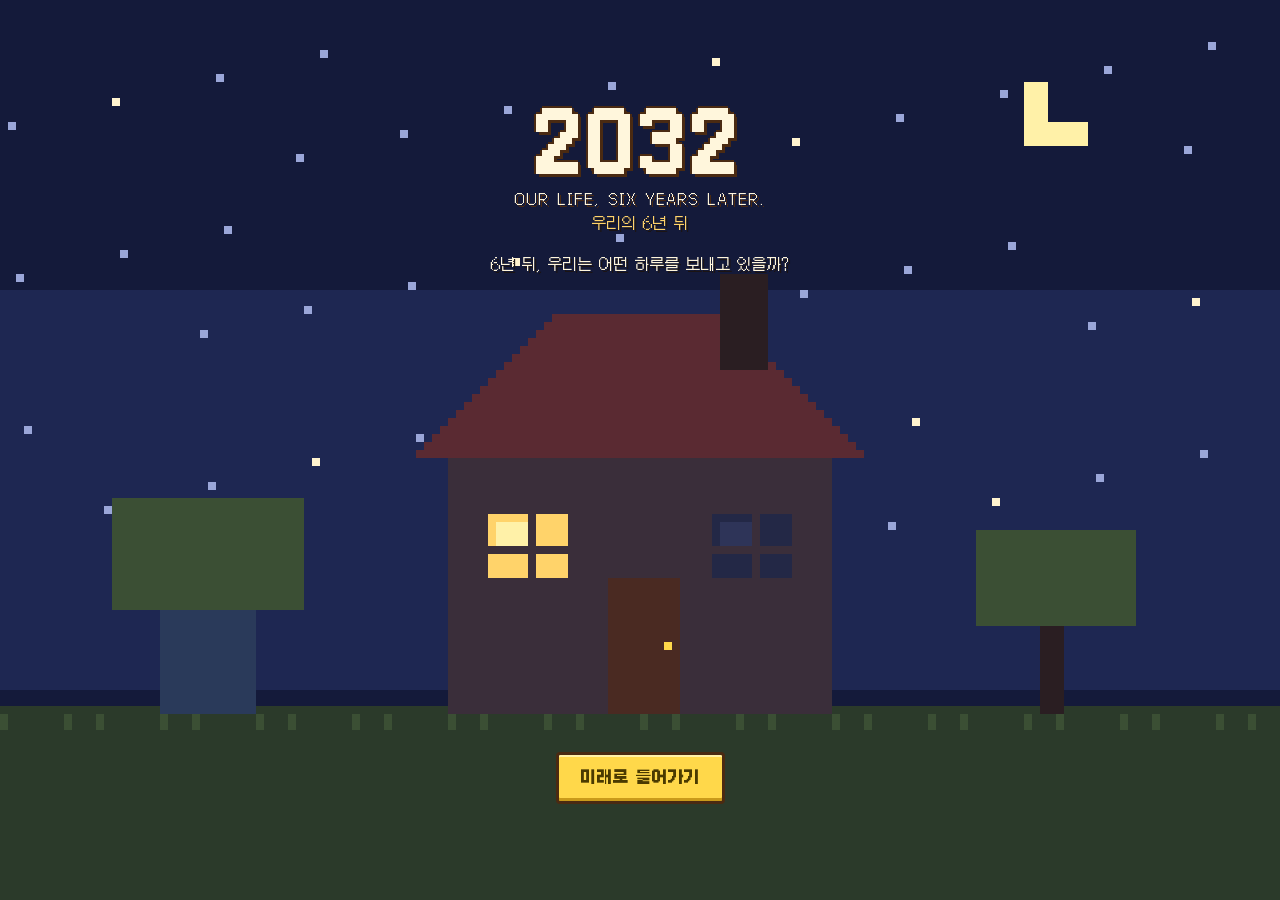
<file: 2032/index.html>
<!doctype html>
<html lang="ko">
<head>
<meta charset="utf-8">
<meta name="viewport" content="width=device-width,initial-scale=1,viewport-fit=cover">
<title>2032: 우리의 6년 뒤</title>
<meta name="theme-color" content="#7a4a22">
<link rel="stylesheet" href="css/style.css">
</head>
<body>

<!-- ========== 타이틀 ========== -->
<section id="title" class="screen night">
  <div class="title-sky"><canvas id="titleBg" class="px" width="160" height="120"></canvas></div>
  <div class="title-card">
    <div class="title-year">2032</div>
    <div class="title-sub">OUR LIFE, SIX YEARS LATER.</div>
    <div class="title-kr">우리의 6년 뒤</div>
  </div>
  <div class="title-ask" id="titleAsk">6년 뒤, 우리는 어떤 하루를 보내고 있을까?</div>
  <div class="title-actions">
    <button class="btn big gold" id="startBtn">미래로 들어가기</button>
    <div class="title-note" id="titleNote"></div>
  </div>
</section>

<!-- 프롤로그·장면 전환 -->
<div id="cine" hidden></div>

<!-- ========== 게임 ========== -->
<section id="game" class="screen" hidden>
  <header class="topbar wood">
    <div class="brand">2032</div>
    <div class="modebadge" id="modeBadge">LIVE</div>
    <div class="spacer"></div>
    <div class="coins" id="coins" title="생활하면 모이는 하트 코인">♥ 0</div>
    <button class="ibtn" id="nightBtn" aria-label="낮/밤 바꾸기">☀</button>
    <button class="ibtn" id="musicBtn" aria-label="배경음악">♪</button>
    <button class="ibtn" id="menuBtn" aria-label="메뉴">☰</button>
  </header>

  <nav class="roomtabs" id="roomTabs"></nav>
  <div class="roombar">
    <button class="rb" id="rbEdit">꾸미기</button>
    <button class="rb" id="rbLive">플레이 모드</button>
    <button class="rb" id="rbReset">초기화</button>
    <button class="rb" id="rbSave">저장</button>
  </div>

  <div class="layout">
    <div class="stagecol">
      <div class="storybar" id="storyBar">
        <div class="chap" id="chapTxt"></div>
        <button class="btn small gold" id="reportBtn" hidden>보고서 ✉</button>
        <button class="btn small green" id="dayBtn">오늘의 일상 ▶</button>
        <button class="btn small" id="storyBtn">이야기</button>
      </div>
      <div class="stage frame wood" id="stage">
        <canvas id="view" class="px"></canvas>
        <div id="overlay"></div>
        <div id="card" class="card-ov" hidden></div>
        <div id="dlg" class="dlg" hidden>
          <canvas id="dlgPor" class="px" width="24" height="26" hidden></canvas>
          <div class="dlg-in"><div class="dlg-name" id="dlgName"></div><div class="dlg-text" id="dlgText"></div></div>
          <span class="dlg-next">▼</span>
          <button class="dlg-skip" id="dlgSkip" hidden>건너뛰기 ≫</button>
        </div>
      </div>

      <!-- LIVE 조작 -->
      <div class="livepad" id="livePad">
        <div class="dpad" id="dpad">
          <button data-k="up" class="du" aria-label="위">▲</button>
          <button data-k="left" class="dl" aria-label="왼쪽">◀</button>
          <button data-k="right" class="dr" aria-label="오른쪽">▶</button>
          <button data-k="down" class="dd" aria-label="아래">▼</button>
        </div>
        <div class="padright">
          <button class="btn small" id="runBtn">달리기</button>
          <button class="btn small" id="useBtn">사용</button>
        </div>
      </div>
    </div>

    <aside class="panel frame parch" id="panel">
      <!-- LIVE 패널 -->
      <div id="livePanel">
        <div class="who" id="whoRow"></div>
        <div class="sect">
          <div class="sect-h">가까운 가구</div>
          <div id="actList" class="actlist"></div>
        </div>
        <div class="sect">
          <div class="sect-h">둘이서 ♥</div>
          <div id="duoList" class="chips"></div>
        </div>
        <label class="toggle"><input type="checkbox" id="autoLife"> <span>조작 안 하는 캐릭터도 알아서 생활하기</span></label>
        <div class="help" id="liveHelp">PC: 방향키·WASD 이동, Shift 달리기, E 사용, Esc 그만하기, Tab 캐릭터 바꾸기 · 바닥을 클릭하면 그 자리로 걸어가요</div>
      </div>

      <!-- EDIT 패널 -->
      <div id="editPanel" hidden>
        <div class="tools" id="tools">
          <button class="tbtn" data-t="undo" title="실행 취소 (Ctrl+Z)">↶ 취소</button>
          <button class="tbtn" data-t="redo" title="다시 실행 (Ctrl+Y)">↷ 다시</button>
          <span class="tsep"></span>
          <button class="tbtn sel" data-t="rotate" title="회전 (R)">⟳ 회전</button>
          <button class="tbtn sel" data-t="copy" title="복사 (C)">⧉ 복사</button>
          <button class="tbtn sel" data-t="front" title="앞으로">▲ 앞으로</button>
          <button class="tbtn sel" data-t="back" title="뒤로">▼ 뒤로</button>
          <button class="tbtn sel" data-t="store" title="보관함으로">⌂ 보관</button>
          <button class="tbtn sel danger" data-t="remove" title="삭제 (Delete)">✕ 삭제</button>
        </div>
        <div class="selinfo" id="selInfo">가구를 눌러 선택하고, 끌어서 옮기세요.</div>
        <div class="cats" id="cats"></div>
        <div class="inv" id="inv"></div>
        <div class="card" id="itemCard" hidden></div>
        <details class="style">
          <summary>벽지 · 바닥 바꾸기</summary>
          <div class="sect-h">벽지</div><div class="chips" id="wallChips"></div>
          <div class="sect-h">바닥</div><div class="chips" id="floorChips"></div>
          <label class="toggle"><input type="checkbox" id="gridToggle"> <span>격자 보기</span></label>
        </details>
      </div>
    </aside>
  </div>

  <footer class="foot">
    <button class="linkbtn" id="toFeedback">✉ DEAR DEVELOPER — 개발자에게 한 마디</button>
  </footer>
</section>

<!-- ========== 메뉴 ========== -->
<div class="sheet" id="menu" hidden>
  <div class="sheet-box frame parch">
    <h3>메뉴</h3>
    <button class="mbtn" data-m="dress">캐릭터 꾸미기</button>
    <button class="mbtn" data-m="help">조작법 보기</button>
    <div class="msect">
      <label class="toggle"><input type="checkbox" id="setMusic"> <span>배경음악</span></label>
      <label class="range">음량 <input type="range" id="setVol" min="0" max="1" step="0.05"></label>
      <label class="toggle"><input type="checkbox" id="setSfx"> <span>효과음</span></label>
    </div>
    <button class="mbtn" data-m="title">타이틀 화면으로</button>
    <button class="mbtn danger" data-m="wipe">모든 진행 처음부터 다시</button>
    <button class="mbtn letter" data-m="feedback">✉ 개발자에게 한 마디</button>
    <button class="btn ghost" data-m="close">닫기</button>
  </div>
</div>

<!-- ========== 캐릭터 꾸미기 ========== -->
<div class="sheet" id="dress" hidden>
  <div class="sheet-box frame parch wide">
    <h3>캐릭터 꾸미기</h3>
    <div class="dtabs" id="dTabs"></div>
    <div class="dbody">
      <div class="dprev frame wood"><canvas id="dPrev" class="px" width="96" height="104"></canvas><div class="dname" id="dName"></div></div>
      <div class="dopts" id="dOpts"></div>
    </div>
    <div class="acts"><button class="btn ghost" id="dReset">기본으로</button><button class="btn green" id="dDone">완료</button></div>
  </div>
</div>

<!-- ========== 이야기 진행 ========== -->
<div class="sheet" id="storySheet" hidden>
  <div class="sheet-box frame parch wide">
    <h3>2032 — 우리의 6년 뒤</h3>
    <div id="storyBody"></div>
    <div class="acts"><button class="btn ghost" id="storyClose">닫기</button></div>
  </div>
</div>

<!-- ========== 확인창 ========== -->
<div class="sheet" id="confirm" hidden>
  <div class="sheet-box frame parch">
    <h3 id="cfT"></h3><p id="cfB"></p>
    <div class="acts"><button class="btn ghost" id="cfNo">취소</button><button class="btn red" id="cfYes">확인</button></div>
  </div>
</div>

<!-- ========== CHAPTER 4 · 미래 생활 보고서 ========== -->
<section id="report" class="screen reportbg" hidden>
  <div class="letter frame parch report">
    <div class="rp-k">CHAPTER 4</div>
    <h1 class="dear">2032 OUR LIFE REPORT</h1>
    <div id="rpStats" class="rpgrid"></div>
    <div class="rp-sub">이번 2032년 방문 기록</div>
    <div id="rpPlay" class="rpgrid"></div>
    <div id="rpEnd" class="rp-end"></div>
    <div class="acts"><button class="btn ghost" id="rpBack">우리 집으로</button><button class="btn green" id="rpNext">에필로그 ▶</button></div>
  </div>
</section>

<!-- ========== EPILOGUE ========== -->
<section id="epilogue" class="screen night" hidden>
  <div class="title-sky"><canvas id="epBg" class="px" width="160" height="120"></canvas></div>
  <div class="ep-box">
    <div class="ep-k">EPILOGUE</div>
    <div id="epText"></div>
    <div class="tbc" id="epTbc" hidden>TO BE CONTINUED...</div>
    <div class="ep-acts" id="epActs" hidden><button class="btn big gold" id="epHome">다시 우리의 집으로</button><button class="btn big ghost" id="epDev">개발자에게 한 마디</button></div>
  </div>
</section>

<!-- ========== 피드백 ========== -->
<section id="feedback" class="screen letterbg" hidden>
  <div class="letter frame parch">
    <div class="stamp">2032</div>
    <h1 class="dear">DEAR DEVELOPER</h1>
    <p class="lead">이 작은 세계를 여행해 보니 어땠나요?<br>만들어 준 사람에게 하고 싶은 말이 있다면 남겨주세요.</p>
    <form id="fbForm">
      <label class="lbl">이름 또는 별명 <small>(선택)</small><input class="field" id="fbName" maxlength="40" autocomplete="nickname"></label>
      <div class="lbl">만족도 <small>(선택)</small></div>
      <div class="rating" id="fbRating"></div>
      <label class="lbl">피드백 <small>(필수)</small>
        <textarea class="field" id="fbMsg" rows="6" maxlength="3000" placeholder="재미있었던 부분, 마음에 들었던 방, 더 추가하고 싶은 기능, 개발자에게 하고 싶은 말 모두 좋아요."></textarea></label>
      <div class="fberr" id="fbErr"></div>
      <div class="acts"><button type="button" class="btn ghost" id="fbBack">게임으로 돌아가기</button><button type="submit" class="btn green" id="fbSend">개발자에게 전달하기</button></div>
    </form>
    <div id="fbDone" hidden>
      <div class="done-art" id="doneArt"></div>
      <h2 id="fbDoneT"></h2>
      <p id="fbDoneB"></p>
      <div class="acts"><a class="btn ghost" id="fbMail" hidden target="_blank" rel="noopener">메일로도 보내기</a><button class="btn green" id="fbAgain">게임으로 돌아가기</button></div>
    </div>
  </div>
</section>

<!-- ========== 개발자 전용 피드백 관리 (#developer) ========== -->
<section id="dev" class="screen letterbg" hidden>
  <div class="letter frame parch wide">
    <h1 class="dear small">FEEDBACK INBOX</h1>
    <div id="devLock">
      <p>개발자 비밀번호를 입력하세요.</p>
      <form id="devForm" class="row"><input class="field" id="devPin" type="password" autocomplete="off" aria-label="개발자 비밀번호"><button class="btn green">열기</button></form>
      <div class="fberr" id="devErr"></div>
    </div>
    <div id="devBody" hidden>
      <div class="row wrap"><span id="devCount"></span><span class="spacer"></span>
        <button class="btn small" id="devExport">피드백 JSON 내보내기</button>
        <button class="btn small" id="devSaveExport">저장 데이터 JSON 내보내기</button>
        <button class="btn small red" id="devClear">전체 삭제</button></div>
      <div id="devList"></div>
      <p class="muted">합천 사이트와 같은 Supabase 저장소에 들어온 피드백과, 이 브라우저에만 저장된 피드백을 함께 보여줘요.</p>
    </div>
    <div class="acts"><button class="btn ghost" id="devBack">게임으로</button></div>
  </div>
</section>

<div id="toasts"></div>

<script src="js/config.js"></script>
<script src="js/data/items.js"></script>
<script src="js/data/actions.js"></script>
<script src="js/data/characters.js"></script>
<script src="js/data/story.js"></script>
<script src="js/sprites/charSprites.js"></script>
<script src="js/sprites/itemSprites.js"></script>
<script src="js/storage.js"></script>
<script src="js/feedback.js"></script>
<script src="js/engine/core.js"></script>
<script src="js/engine/render.js"></script>
<script src="js/engine/live.js"></script>
<script src="js/engine/editor.js"></script>
<script src="js/audio.js"></script>
<script src="js/story.js"></script>
<script src="js/ui.js"></script>
</body>
</html>
</file>
<file: 2032/css/style.css>
@font-face{font-family:"Galmuri11";src:url("../fonts/Galmuri11.woff2") format("woff2");font-display:swap}
@font-face{font-family:"Galmuri11";font-weight:700;src:url("../fonts/Galmuri11-Bold.woff2") format("woff2");font-display:swap}
:root{
  color-scheme:light;
  --wood:#b9793f;--wood-l:#d69a5c;--wood-d:#7a4a22;--wood-dd:#4a2a12;
  --parch:#fbeac0;--parch-d:#f0d49a;--ink:#3a2418;--muted:#8a6a4a;
  --green:#5aa84a;--green-d:#3b7a2e;--red:#d9584a;--red-d:#a8382e;--gold:#ffd84a;--pink:#ff8fb1;
  --sky:#9fd4f5;
}
*{box-sizing:border-box}
html,body{margin:0;height:100%}
body{font-family:"Galmuri11",system-ui,sans-serif;font-size:13px;color:var(--ink);background:#7fbf6a;
  background-image:radial-gradient(#8fcf78 1px,transparent 1px);background-size:8px 8px;
  -webkit-font-smoothing:none;overflow-x:hidden}
button,input,textarea,select{font:inherit;color:inherit}
button{cursor:pointer}
[hidden]{display:none!important}
.px{image-rendering:pixelated;image-rendering:crisp-edges}
.screen{min-height:100vh;min-height:100dvh}

/* ---------- frames ---------- */
.frame{border:3px solid var(--wood-dd);border-radius:4px;box-shadow:inset 0 0 0 2px var(--wood-l),0 3px 0 rgba(0,0,0,.25)}
.wood{background:var(--wood)}
.parch{background:var(--parch);box-shadow:inset 0 0 0 2px #fff6dc,inset 0 0 0 4px var(--parch-d),0 3px 0 rgba(0,0,0,.25)}

.btn{display:inline-flex;align-items:center;justify-content:center;gap:6px;border:3px solid var(--wood-dd);border-radius:4px;background:var(--wood-l);padding:8px 14px;
  box-shadow:inset 0 -3px 0 var(--wood),inset 0 2px 0 #f0c08a;font-weight:700;text-decoration:none;min-height:40px;touch-action:manipulation}
.btn:active{transform:translateY(2px);box-shadow:inset 0 -1px 0 var(--wood)}
.btn.green{background:#7cc85e;box-shadow:inset 0 -3px 0 var(--green-d),inset 0 2px 0 #a8e48a;color:#1e3a14}
.btn.red{background:#ef7a6a;box-shadow:inset 0 -3px 0 var(--red-d),inset 0 2px 0 #ffa898;color:#3a0e0a}
.btn.ghost{background:#fff6dc;box-shadow:inset 0 -3px 0 var(--parch-d)}
.btn.small{padding:5px 10px;min-height:34px;font-size:12px}
.btn.big{font-size:16px;padding:12px 22px;min-height:52px}
.btn[disabled]{opacity:.45;pointer-events:none}

/* ---------- title ---------- */
#title{display:flex;flex-direction:column;align-items:center;justify-content:center;gap:18px;padding:24px;position:relative;overflow:hidden;background:#9fd4f5}
.title-sky{position:absolute;inset:0;z-index:0}
.title-sky canvas{width:100%;height:100%;object-fit:cover}
#title>*:not(.title-sky){position:relative;z-index:1}
.title-card{padding:18px 34px 14px;text-align:center}
.title-year{font-size:64px;font-weight:700;color:#fff6dc;letter-spacing:4px;line-height:1;text-shadow:3px 3px 0 var(--wood-dd),-2px 0 0 var(--wood-dd),0 -2px 0 var(--wood-dd),2px 0 0 var(--wood-dd)}
.title-sub{margin-top:8px;font-size:18px;color:#fff6dc;text-shadow:2px 2px 0 var(--wood-dd)}
.title-duo{display:flex;align-items:flex-end;gap:6px}
.title-duo canvas{width:96px;height:104px}
.title-heart{color:#ff6f8c;font-size:26px;margin-bottom:46px;animation:beat 1s steps(2) infinite;text-shadow:2px 2px 0 #7a2a3a}
@keyframes beat{50%{transform:scale(1.3)}}
.title-actions{display:flex;flex-direction:column;align-items:center;gap:10px}
.title-note{background:rgba(255,246,220,.85);border:2px solid var(--wood-dd);padding:6px 10px;border-radius:3px}

/* ---------- game ---------- */
#game{display:flex;flex-direction:column;align-items:center;padding:0 0 20px}
.topbar{position:sticky;top:0;z-index:20;width:100%;display:flex;align-items:center;gap:8px;padding:8px 12px;padding-top:max(8px,env(safe-area-inset-top));border-bottom:3px solid var(--wood-dd);box-shadow:inset 0 -3px 0 var(--wood-d)}
.brand{font-weight:700;font-size:20px;color:#fff6dc;text-shadow:2px 2px 0 var(--wood-dd);letter-spacing:2px}
.modebadge{padding:3px 8px;border:2px solid var(--wood-dd);border-radius:3px;font-weight:700;font-size:12px;background:#7cc85e;color:#1e3a14}
.modebadge.edit{background:var(--gold);color:#4a3a00}
.spacer{flex:1}
.coins{background:#fff6dc;border:2px solid var(--wood-dd);border-radius:3px;padding:4px 8px;font-weight:700;color:#d23b5a;min-width:64px;text-align:center}
.coins.pop{animation:pop .4s steps(3)}
@keyframes pop{50%{transform:scale(1.2)}}
.ibtn{width:36px;height:36px;border:2px solid var(--wood-dd);border-radius:3px;background:var(--wood-l);font-size:16px;line-height:1;box-shadow:inset 0 -2px 0 var(--wood)}
.ibtn.on{background:var(--gold)}

.roomtabs{display:flex;gap:4px;margin-top:10px;padding:0 8px;width:100%;max-width:1180px;overflow-x:auto}
.roomtabs button{flex:1;min-width:64px;border:3px solid var(--wood-dd);border-bottom:none;border-radius:4px 4px 0 0;background:var(--wood-l);padding:8px 6px 6px;font-weight:700;box-shadow:inset 0 2px 0 #f0c08a}
.roomtabs button.on{background:var(--parch);transform:translateY(2px)}
.roombar{display:flex;gap:6px;width:100%;max-width:1180px;padding:6px 8px;background:var(--parch);border:3px solid var(--wood-dd);border-radius:0 0 4px 4px;margin:0 8px;max-width:calc(min(1180px,100%) - 16px)}
.rb{flex:1;border:2px solid var(--wood-dd);border-radius:3px;background:#fff6dc;padding:7px 4px;font-weight:700;box-shadow:inset 0 -2px 0 var(--parch-d);min-height:36px}
.rb.on{background:var(--gold)}
.rb:active{transform:translateY(1px)}

.layout{display:flex;gap:12px;width:100%;max-width:1180px;padding:10px 8px 0;align-items:flex-start}
.stagecol{flex:1;min-width:0;display:flex;flex-direction:column;gap:8px}
.stage{position:relative;padding:6px;display:flex;justify-content:center;align-items:center;overflow:hidden}
#view{display:block;touch-action:none;cursor:pointer}
#overlay{position:absolute;inset:0;pointer-events:none}
.panel{width:330px;flex:none;padding:12px;max-height:calc(100dvh - 160px);overflow:auto;position:sticky;top:64px}
@media (max-width:900px){
  .layout{flex-direction:column;align-items:stretch}
  .panel{width:100%;max-height:none;position:static}
}

/* bubbles & floating actions */
.bubble{position:absolute;transform:translate(-50%,-100%);background:#fff;border:2px solid var(--ink);border-radius:4px;padding:4px 7px;font-size:12px;white-space:nowrap;box-shadow:2px 2px 0 rgba(0,0,0,.2);animation:bin .2s steps(2)}
.bubble::after{content:"";position:absolute;left:50%;bottom:-7px;width:8px;height:6px;margin-left:-4px;background:#fff;clip-path:polygon(0 0,100% 0,50% 100%);}
@keyframes bin{from{transform:translate(-50%,-90%) scale(.8)}}
.float{position:absolute;transform:translate(-50%,-100%);display:flex;gap:4px;pointer-events:auto;flex-wrap:nowrap}
.float button{border:2px solid var(--wood-dd);border-radius:3px;background:var(--gold);padding:4px 7px;font-size:12px;font-weight:700;box-shadow:inset 0 -2px 0 #d9a92a,2px 2px 0 rgba(0,0,0,.2);white-space:nowrap}
.float button.stop{background:#fff6dc;box-shadow:inset 0 -2px 0 var(--parch-d),2px 2px 0 rgba(0,0,0,.2)}

/* live pad */
.livepad{display:none;justify-content:space-between;align-items:center;padding:0 6px;user-select:none;-webkit-user-select:none}
body.touch .livepad{display:flex}
.dpad{display:grid;grid-template-columns:48px 48px 48px;grid-template-rows:44px 44px 44px;gap:2px}
.dpad button{border:3px solid var(--wood-dd);border-radius:6px;background:var(--wood-l);font-size:16px;box-shadow:inset 0 -3px 0 var(--wood);touch-action:none}
.dpad button.held{background:var(--gold)}
.du{grid-column:2;grid-row:1}.dl{grid-column:1;grid-row:2}.dr{grid-column:3;grid-row:2}.dd{grid-column:2;grid-row:3}
.padright{display:flex;flex-direction:column;gap:8px}
.padright .btn{min-width:84px}
#runBtn.on{background:var(--gold)}

/* panel */
.sect{margin:10px 0}
.sect-h{font-weight:700;margin:8px 0 6px;color:var(--wood-d)}
.who{display:flex;gap:8px}
.who button{flex:1;display:flex;align-items:center;gap:6px;border:3px solid var(--wood-dd);border-radius:4px;background:#fff6dc;padding:4px 6px;text-align:left}
.who button.on{background:var(--gold)}
.who canvas{width:40px;height:44px}
.who small{display:block;color:var(--muted);font-size:11px}
.actlist{display:flex;flex-direction:column;gap:6px}
.actrow{border:2px solid var(--parch-d);border-radius:4px;background:#fff6dc;padding:6px}
.actrow b{display:block;margin-bottom:4px}
.chips{display:flex;flex-wrap:wrap;gap:5px}
.chip{border:2px solid var(--wood-dd);border-radius:3px;background:#fff;padding:5px 8px;font-size:12px;box-shadow:inset 0 -2px 0 var(--parch-d);min-height:32px}
.chip.on{background:var(--gold)}
.chip.stop{background:#ffd9d2}
.chip:disabled{opacity:.45}
.toggle{display:flex;align-items:center;gap:6px;margin:8px 0}
.toggle input{width:18px;height:18px;accent-color:var(--green)}
.help{font-size:11px;color:var(--muted);line-height:1.6;border-top:2px dashed var(--parch-d);padding-top:8px;margin-top:8px}
body.touch .help{display:none}
.muted{color:var(--muted)}

.tools{display:flex;flex-wrap:wrap;gap:4px}
.tbtn{border:2px solid var(--wood-dd);border-radius:3px;background:#fff6dc;padding:5px 7px;font-size:12px;box-shadow:inset 0 -2px 0 var(--parch-d);min-height:32px}
.tbtn.danger{background:#ffd9d2}
.tbtn:disabled{opacity:.4}
.tsep{width:6px}
.selinfo{margin:8px 0;padding:6px 8px;background:#fff6dc;border:2px dashed var(--parch-d);border-radius:3px;font-size:12px}
.cats{display:flex;flex-wrap:wrap;gap:4px;margin:8px 0}
.cats button{border:2px solid var(--wood-dd);border-radius:3px;background:var(--wood-l);padding:4px 7px;font-size:12px;box-shadow:inset 0 -2px 0 var(--wood)}
.cats button.on{background:var(--parch);box-shadow:none}
.inv{display:grid;grid-template-columns:repeat(auto-fill,minmax(64px,1fr));gap:5px;background:var(--wood-d);border:3px solid var(--wood-dd);padding:5px;border-radius:4px}
.slot{position:relative;aspect-ratio:1;border:2px solid var(--wood-dd);background:#e9c98e;box-shadow:inset 2px 2px 0 #c9a060;border-radius:2px;display:flex;align-items:center;justify-content:center;padding:4px}
.slot canvas{max-width:100%;max-height:100%;image-rendering:pixelated}
.slot .n{position:absolute;right:2px;bottom:1px;font-size:11px;font-weight:700;color:#fff;text-shadow:1px 1px 0 #000,-1px 0 0 #000}
.slot .pr{position:absolute;left:2px;top:1px;font-size:10px;color:#d23b5a;font-weight:700;background:#fff6dc;padding:0 2px;border-radius:2px}
.slot.lock{filter:grayscale(1) brightness(.8)}
.slot.no{opacity:.45}
.slot.on{outline:3px solid var(--gold);outline-offset:-1px}
.card{margin-top:10px;background:#fff6dc;border:3px solid var(--wood-dd);border-radius:4px;padding:10px}
.card .ch{display:flex;gap:10px;align-items:center}
.card .ch canvas{width:56px;height:56px;image-rendering:pixelated;background:#e9c98e;border:2px solid var(--wood-dd)}
.card h4{margin:0 0 4px;font-size:15px}
.card p{margin:6px 0;line-height:1.55}
.card .meta{font-size:11px;color:var(--muted);line-height:1.6}
.card .acts{justify-content:flex-start}
.style{margin-top:10px;background:#fff6dc;border:2px solid var(--parch-d);border-radius:4px;padding:8px}
.style summary{font-weight:700;cursor:pointer}
.sw{width:30px;height:30px;padding:0;border:2px solid var(--wood-dd);border-radius:3px}
.sw.on{outline:3px solid var(--gold)}

.foot{margin-top:16px}
.linkbtn{border:none;background:none;color:#fff6dc;text-shadow:1px 1px 0 var(--wood-dd);font-weight:700;text-decoration:underline;padding:10px}

/* sheets */
.sheet{position:fixed;inset:0;z-index:50;background:rgba(40,20,10,.5);display:flex;align-items:center;justify-content:center;padding:16px}
.sheet-box{width:min(380px,100%);max-height:90dvh;overflow:auto;padding:16px;display:flex;flex-direction:column;gap:8px}
.sheet-box.wide{width:min(720px,100%)}
.sheet h3{margin:0 0 4px;font-size:17px}
.sheet p{margin:0;line-height:1.6}
.mbtn{border:2px solid var(--wood-dd);border-radius:3px;background:#fff6dc;padding:10px;text-align:left;font-weight:700;box-shadow:inset 0 -2px 0 var(--parch-d)}
.mbtn.danger{background:#ffd9d2}
.mbtn.letter{background:#ffe3ec}
.msect{border:2px dashed var(--parch-d);border-radius:4px;padding:6px 10px}
.range{display:flex;align-items:center;gap:8px}
.range input{flex:1;accent-color:var(--wood-d)}
.acts{display:flex;gap:8px;justify-content:flex-end;flex-wrap:wrap;margin-top:6px}
.row{display:flex;gap:8px;align-items:center}
.row.wrap{flex-wrap:wrap}
.field{width:100%;border:2px solid var(--wood-dd);border-radius:3px;background:#fff;padding:8px;margin-top:4px;font-size:14px}
textarea.field{resize:vertical;line-height:1.6}

/* dress-up */
.dtabs{display:flex;gap:6px}
.dtabs button{flex:1;border:3px solid var(--wood-dd);border-radius:4px;background:#fff6dc;padding:8px;font-weight:700}
.dtabs button.on{background:var(--gold)}
.dbody{display:flex;gap:12px;align-items:flex-start}
.dprev{flex:none;padding:8px;display:flex;flex-direction:column;align-items:center;gap:4px;background:#e9c98e}
.dprev canvas{width:144px;height:156px}
.dname{font-weight:700;background:#fff6dc;padding:2px 8px;border-radius:3px;border:2px solid var(--wood-dd)}
.dopts{flex:1;min-width:0}
.dopts .sect-h{margin-top:6px}
@media (max-width:560px){.dbody{flex-direction:column;align-items:stretch}.dprev{align-self:center}.dprev canvas{width:96px;height:104px}}

/* toasts */
#toasts{position:fixed;left:50%;bottom:calc(16px + env(safe-area-inset-bottom));transform:translateX(-50%);z-index:80;display:flex;flex-direction:column;gap:6px;align-items:center;pointer-events:none;width:min(92vw,420px)}
.toast{background:#fff6dc;border:3px solid var(--wood-dd);border-radius:4px;padding:8px 12px;box-shadow:0 3px 0 rgba(0,0,0,.25);animation:tin .25s steps(3);text-align:center;line-height:1.5}
.toast.warn{background:#ffe1d6}
.toast.gift{background:#fff1a8}
@keyframes tin{from{transform:translateY(10px);opacity:0}}

/* feedback */
.letterbg{display:flex;align-items:center;justify-content:center;padding:20px;background:#f2c9d4;background-image:radial-gradient(#f7dbe2 2px,transparent 2px);background-size:14px 14px}
.letter{position:relative;width:min(560px,100%);padding:26px 22px 20px}
.letter.wide{width:min(860px,100%)}
.stamp{position:absolute;right:16px;top:14px;border:3px dashed #d9584a;color:#d9584a;padding:6px 8px;font-weight:700;transform:rotate(6deg);background:#fff6dc}
.dear{margin:0 0 8px;font-size:30px;letter-spacing:2px;color:#d23b5a;text-shadow:2px 2px 0 #fff6dc,3px 3px 0 var(--wood-dd)}
.dear.small{font-size:22px}
.lead{line-height:1.8;margin:0 0 14px}
.lbl{display:block;font-weight:700;margin:10px 0 4px}
.lbl small{color:var(--muted);font-weight:400}
.rating{display:flex;flex-direction:column;gap:4px}
.rating button{text-align:left;border:2px solid var(--wood-dd);border-radius:3px;background:#fff;padding:7px 10px;box-shadow:inset 0 -2px 0 var(--parch-d)}
.rating button.on{background:var(--gold)}
.fberr{color:var(--red-d);min-height:18px;margin-top:6px}
#fbDone{text-align:center}
#fbDone h2{font-size:20px;color:#d23b5a;margin:10px 0 4px}
.done-art{position:relative;height:110px}
.done-art span{position:absolute;font-size:18px;animation:rise 2.4s steps(12) infinite}
@keyframes rise{from{transform:translateY(80px);opacity:0}30%{opacity:1}to{transform:translateY(-10px);opacity:0}}
.fbitem{background:#fff;border:2px solid var(--parch-d);border-radius:4px;padding:10px;margin:8px 0;line-height:1.6}
.fbitem .fh{display:flex;gap:8px;flex-wrap:wrap;font-size:12px;color:var(--muted);align-items:center}
.fbitem .fh b{color:var(--ink);font-size:13px}
.fbitem p{margin:6px 0 0;white-space:pre-wrap}

.modebadge,.coins,.brand{white-space:nowrap}
@media (max-width:480px){
  .topbar{gap:5px;padding:6px 8px}
  .brand{font-size:17px}
  .modebadge{font-size:11px;padding:2px 5px}
  .coins{min-width:0;padding:4px 6px}
  .ibtn{width:32px;height:32px}
  .dear{font-size:22px;padding-right:56px}
  .stamp{font-size:11px;right:10px;top:10px;padding:4px 5px}
  .stage{padding:3px}
  .layout{padding:8px 4px 0}
}

body.touch.editing .livepad{display:none}

/* ===== STORY ===== */
.night{background:#141a3a}
#title.night .title-card{background:none;border:none;box-shadow:none;padding:0}
.title-year{font-size:72px}
.title-sub{font-size:14px;letter-spacing:2px;margin-top:10px}
.title-kr{margin-top:6px;color:#ffd36a;font-size:15px;text-shadow:2px 2px 0 #1b1414}
.title-ask{color:#fff6dc;font-size:15px;text-shadow:2px 2px 0 #1b1414;text-align:center;padding:0 16px;line-height:1.6}
.title-note{background:rgba(20,26,58,.6);color:#c9d0f0;border-color:#4a5a8a}
.btn.gold{background:#ffd84a;box-shadow:inset 0 -3px 0 #c99a1a,inset 0 2px 0 #fff1a8;color:#4a3a00}
#title .title-sky canvas,#epilogue .title-sky canvas{width:100%;height:100%;object-fit:cover}
#title.night{justify-content:flex-start;padding-top:12vh}
#title .title-actions{margin-top:auto;margin-bottom:8vh}

#cine{position:fixed;inset:0;z-index:70;background:#0b0e20;display:flex;flex-direction:column;justify-content:center;align-items:center;gap:18px;padding:24px;transition:opacity .7s}
#cine p{color:#fff6dc;font-size:18px;margin:0;text-align:center;line-height:1.6;text-shadow:2px 2px 0 #000}
#cine.out{opacity:0}

.storybar{display:flex;align-items:center;gap:6px;background:#2b2440;border:3px solid var(--wood-dd);border-radius:4px;padding:6px 8px;color:#fff6dc}
.storybar .chap{flex:1;min-width:0;line-height:1.35}
.storybar .chap b{color:#ffd84a;margin-right:4px}
.storybar .chap small{display:block;color:#c9c0e6;font-size:11px}
.storybar .btn.small{min-height:32px;padding:4px 9px;white-space:nowrap}
@media (max-width:480px){.storybar{flex-wrap:wrap}.storybar .chap{flex-basis:100%}}

.dlg{position:absolute;left:10px;right:10px;bottom:10px;z-index:5;background:#fff6dc;border:3px solid var(--ink);border-radius:4px;box-shadow:inset 0 0 0 2px #f0d49a,0 4px 0 rgba(0,0,0,.3);padding:10px 12px 12px;display:flex;gap:10px;align-items:flex-start;cursor:pointer;min-height:76px;user-select:none;-webkit-user-select:none}
.dlg canvas{width:48px;height:52px;flex:none;background:#e9c98e;border:2px solid var(--wood-dd);border-radius:3px}
.dlg-in{flex:1;min-width:0}
.dlg-name{display:inline-block;font-weight:700;font-size:12px;padding:2px 7px;border-radius:3px;margin-bottom:5px;background:var(--wood-l);border:2px solid var(--wood-dd)}
.dlg.g .dlg-name{background:#a9c6f2}.dlg.c .dlg-name{background:#ffd2de}
.dlg.s{background:#1e2a24;box-shadow:inset 0 0 0 2px #3b6e2a,0 4px 0 rgba(0,0,0,.3)}
.dlg.s .dlg-name{background:#5aa84a;color:#0e1e0a;border-color:#0e1e0a}
.dlg.s .dlg-text{color:#9fe0a8}
.dlg.n .dlg-text{font-style:normal;color:#5a4030}
.dlg-text{font-size:14px;line-height:1.65;white-space:pre-wrap;word-break:keep-all}
.dlg-next{position:absolute;right:10px;bottom:6px;font-size:10px;animation:beat 1s steps(2) infinite;color:var(--wood-d)}
.dlg.s .dlg-next{color:#9fe0a8}
.dlg-skip{position:absolute;right:8px;top:-30px;border:2px solid var(--wood-dd);border-radius:3px;background:#fff6dc;font-size:11px;padding:3px 7px}
.dlg.small{min-height:0}
@media (max-width:480px){.dlg{left:4px;right:4px;bottom:4px;padding:7px 8px 9px}.dlg-text{font-size:13px}.dlg canvas{width:36px;height:39px}}
.card-ov{position:absolute;inset:6px;z-index:6;display:flex;flex-direction:column;align-items:center;justify-content:center;background:rgba(20,26,58,.55);color:#fff6dc;text-shadow:2px 2px 0 #1b1414;cursor:pointer;animation:tin .3s steps(3)}
.card-ov.dark{background:#141a3a}
.card-ov .k{font-size:11px;letter-spacing:2px;color:#ffd84a;margin-bottom:6px}
.card-ov .b{font-size:24px;font-weight:700}
.card-ov .s{margin-top:8px;font-size:14px}
body.story .roomtabs,body.story .roombar,body.story #panel,body.story .livepad,body.story .storybar,body.story .foot{pointer-events:none;opacity:.55}
body.story #view{cursor:default}

.chrow{border:2px solid var(--parch-d);border-radius:4px;background:#fff6dc;padding:8px 10px;margin:6px 0}
.chrow.lock{opacity:.55}
.chrow.now{border-color:#e8c84a;background:#fffbe6}
.chh{font-weight:400;margin-bottom:6px;display:flex;gap:6px;align-items:center;flex-wrap:wrap}
.chh b{color:#d23b5a}
.chh .st{margin-left:auto;font-size:11px;padding:1px 6px;border-radius:3px;background:var(--parch-d)}
.chrow.done .st{background:#9fe0a8}
.chrow .muted{font-size:12px;line-height:1.6;margin-bottom:6px}

.reportbg{display:flex;align-items:center;justify-content:center;padding:20px;background:#141a3a;background-image:radial-gradient(#2e3d6e 1px,transparent 1px);background-size:10px 10px}
.letter.report{width:min(600px,100%)}
.rp-k{font-size:11px;letter-spacing:2px;color:var(--muted)}
.rpgrid{display:grid;grid-template-columns:1fr 1fr;gap:6px;margin:10px 0}
.rp{background:#fff;border:2px solid var(--parch-d);border-radius:4px;padding:8px 10px;display:flex;flex-direction:column;gap:3px}
.rp span{font-size:12px;color:var(--muted)}
.rp b{font-size:18px;color:#d23b5a}
.rp.small b{font-size:15px;color:var(--ink)}
.rp-sub{font-weight:700;margin-top:12px;color:var(--wood-d)}
.rp-end{margin:16px 0 4px;padding:12px;border-top:2px dashed var(--parch-d);text-align:center;line-height:1.8}
.rp-end p{margin:0 0 6px}
@media (max-width:420px){.rpgrid{grid-template-columns:1fr}}

#epilogue{position:relative;display:flex;align-items:center;justify-content:center;overflow:hidden}
#epilogue .title-sky{position:absolute;inset:0}
.ep-box{position:relative;z-index:1;max-width:560px;padding:24px;text-align:center;margin-top:-18vh}
.ep-k{color:#ffd84a;letter-spacing:3px;font-size:12px;margin-bottom:14px}
#epText p{color:#fff6dc;font-size:16px;line-height:1.8;margin:0 0 12px;text-shadow:2px 2px 0 #000}
.fadein{animation:fadein 1.4s steps(8)}
@keyframes fadein{from{opacity:0}}
.tbc{font-size:24px;font-weight:700;color:#ffd84a;letter-spacing:2px;margin:20px 0;text-shadow:3px 3px 0 #000;animation:fadein 1.4s steps(8)}
.ep-acts{display:flex;gap:10px;justify-content:center;flex-wrap:wrap;animation:fadein 1s steps(6)}

.dlg.top{top:10px;bottom:auto}
.dlg.top .dlg-skip{top:auto;bottom:-30px}
@media (max-width:480px){.dlg.top{top:4px}}
#epilogue{align-items:flex-start}
.ep-box{margin-top:0;padding-top:max(5vh,20px);background:linear-gradient(rgba(11,14,32,.85),rgba(11,14,32,.6) 80%,transparent);width:100%;max-width:none;padding-bottom:30px}
.ep-box>*{max-width:560px;margin-left:auto;margin-right:auto}
#epText p{font-size:15px}

body.embedded .topbar{padding-left:104px}
body.embedded .brand{display:none}
body.embedded #title .title-actions{margin-bottom:12vh}
</file>
